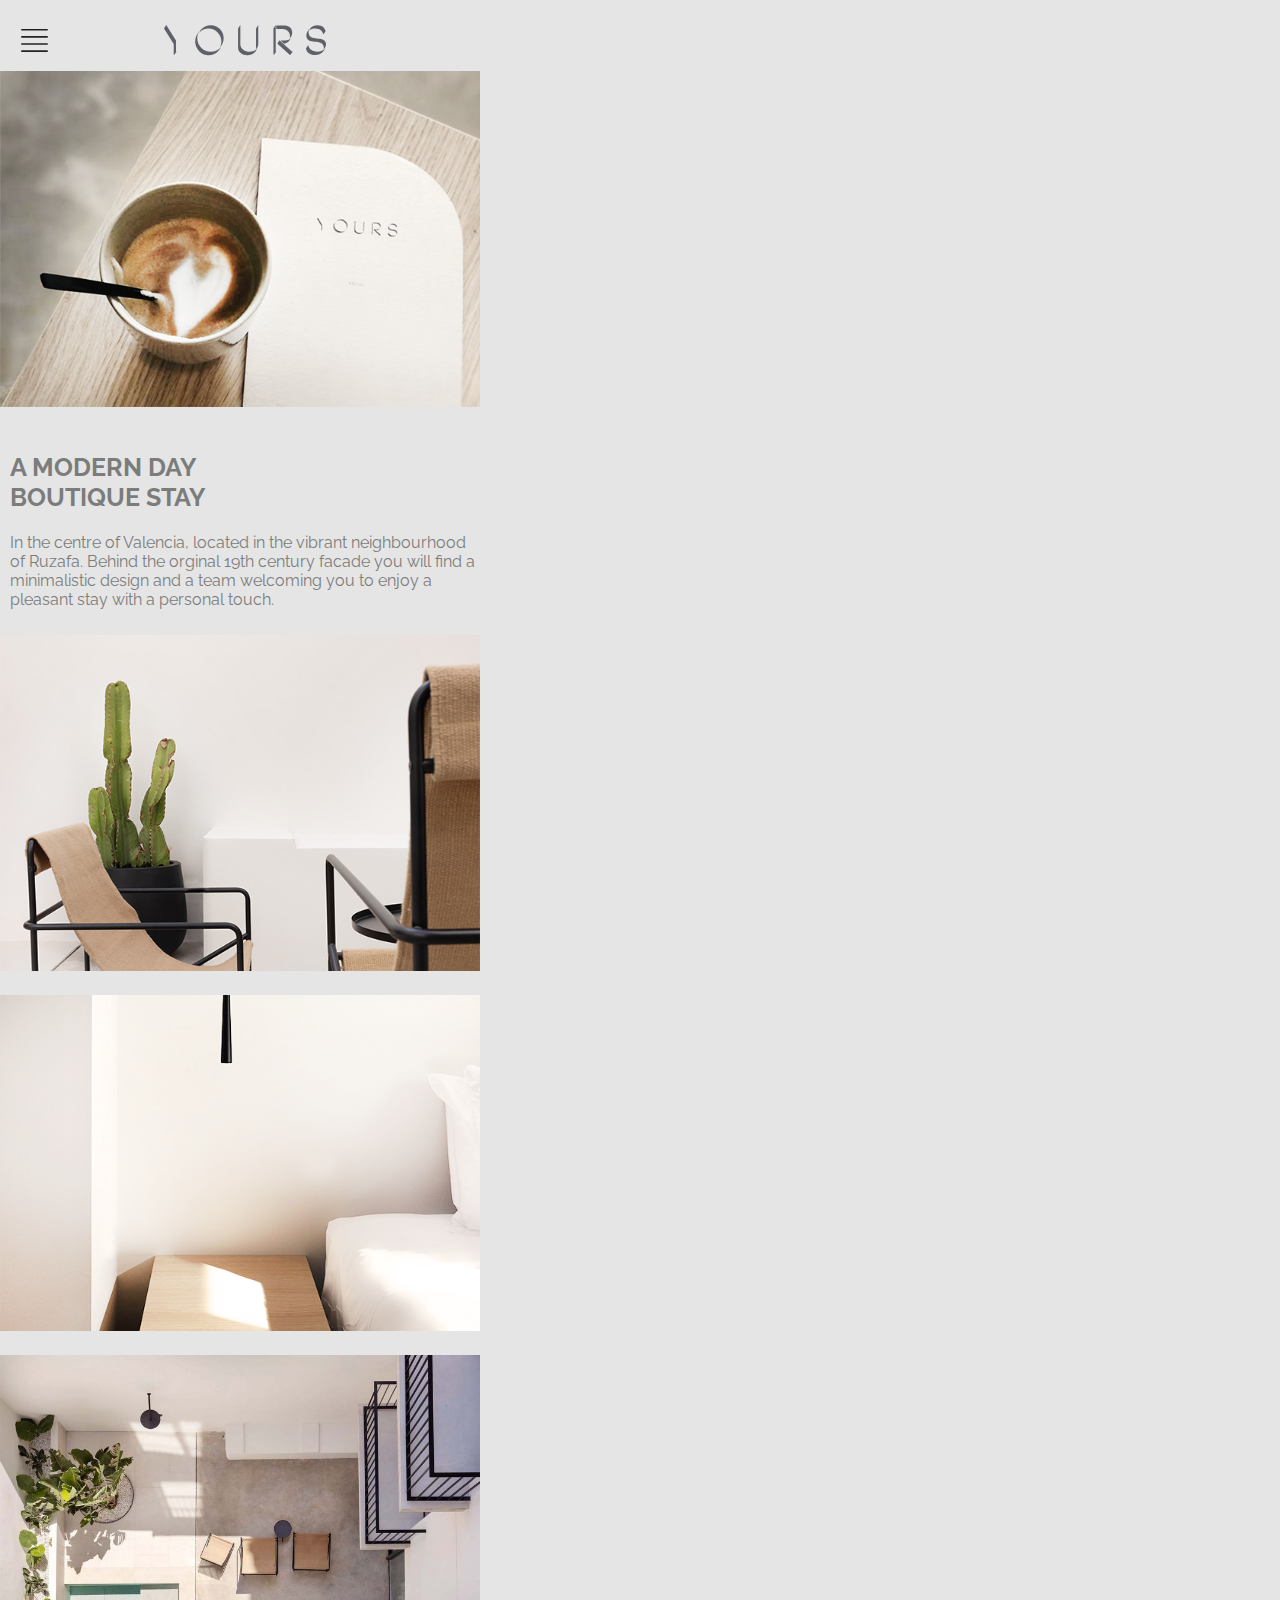
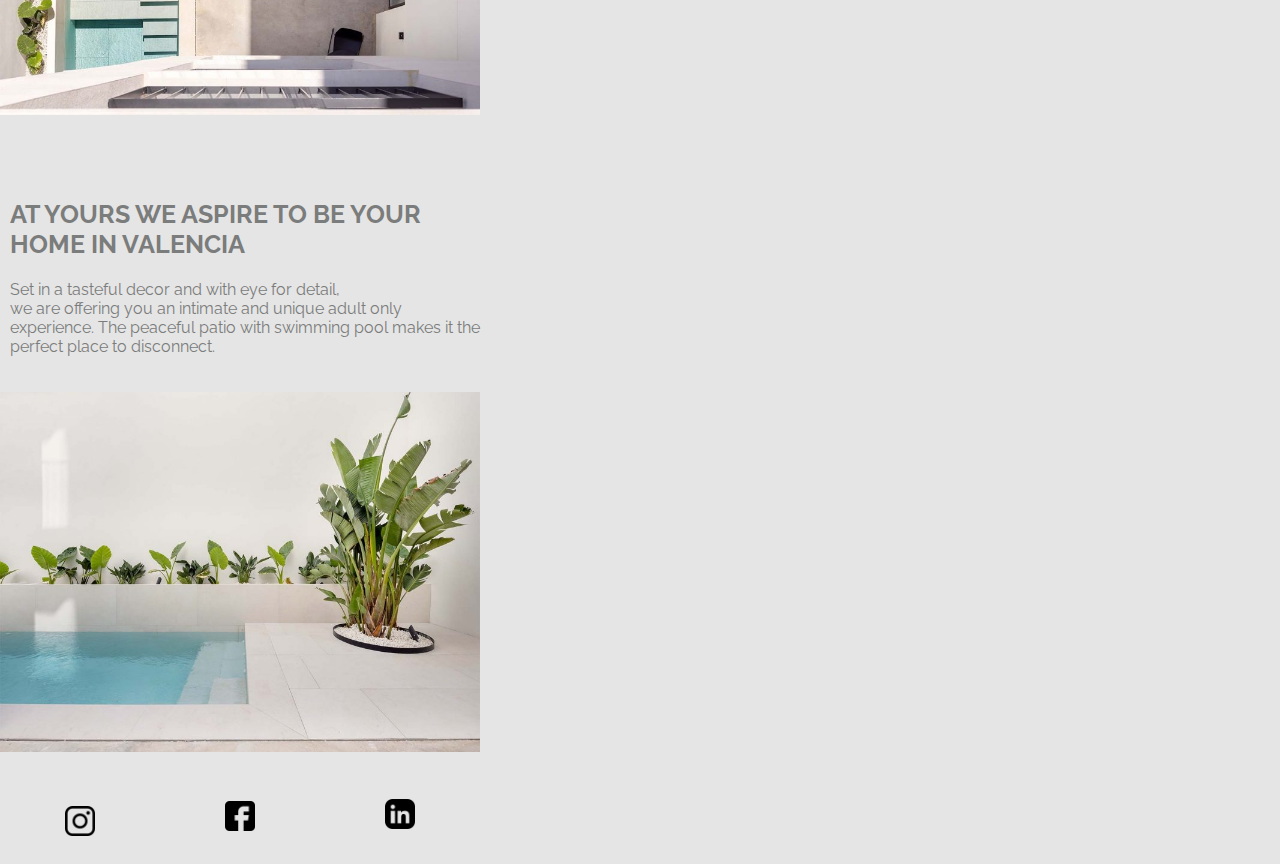
<file: index.html>
<!DOCTYPE html>
<html lang="en">
<head>
    <link rel="stylesheet" href="styles/styles.css">
    <link rel="preconnect" href="https://fonts.googleapis.com">
    <link rel="preconnect" href="https://fonts.gstatic.com" crossorigin>
    <link href="https://fonts.googleapis.com/css2?family=Expletus+Sans:ital@0;1&family=Kanit:ital,wght@1,800&family=Raleway:wght@200&display=swap" rel="stylesheet">
    <link rel="preconnect" href="https://fonts.googleapis.com">
    <meta charset="UTF-8">
    <meta http-equiv="X-UA-Compatible" content="IE=edge">
    <meta name="viewport" content="width=device-width, initial-scale=1.0">
    <title>YOURS</title>
    
</head>

<body>

<header>
 
    <h1><a href="./contact.html"><img src="./images/yours.svg" alt="YOURS"></a></h1>
    <button><img src="./images/hamburgermenu.svg" alt="hamburgermenu"></button>
 

</header>



<main>
    <img src="./images/koffie.PNG" alt="koffie">
    <h2>A MODERN DAY <br> BOUTIQUE STAY</h2>
    <p>In the centre of Valencia, located in the vibrant neighbourhood of Ruzafa. 
        Behind the orginal 19th century facade you will find a minimalistic 
        design and a team welcoming you to enjoy a pleasant stay with a personal touch.
     </p> 


    <img src="./images/stoel.PNG" alt="lobby">
    <img src="./images/bed.PNG" alt="bed">
    <img src="./images/zwembad.JPG" alt="zwembad">

    <h2>AT YOURS WE ASPIRE TO BE YOUR HOME IN VALENCIA</h2>
    <P>Set in a tasteful decor and with eye for detail, <br>
       we are offering you an intimate and unique adult only experience. 
       The peaceful patio with swimming pool makes it the perfect place to disconnect. </P>

       <img src="./images/plantpool.JPG" alt="zwembad">
       
</main>




<footer>
<img src="./images/instagram.png" alt="Instagram">
<img src="./images/facebook.png" alt="Facebook">
<img src="./images/linkedin.png" alt="linkedin">
   
   
</footer>
<script>scr="javascript.js"</script>
</body>
</html>
</file>
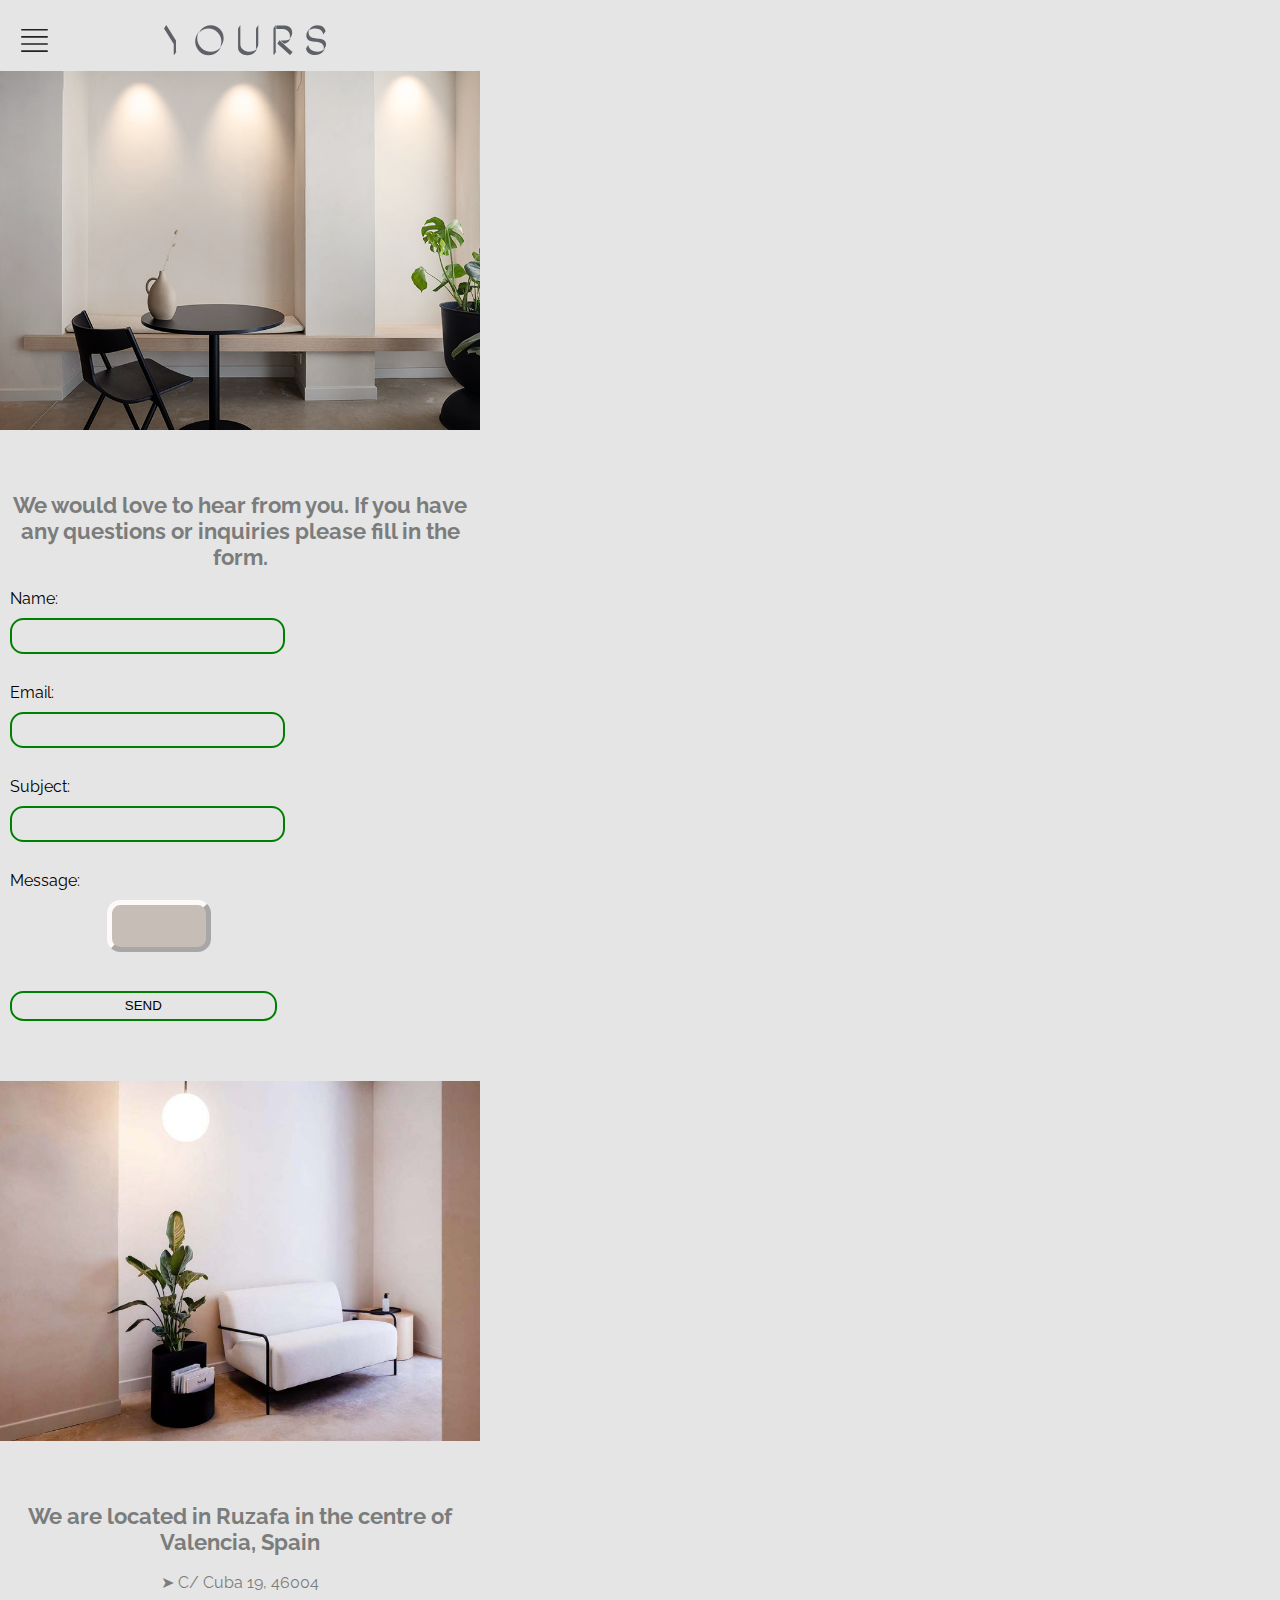
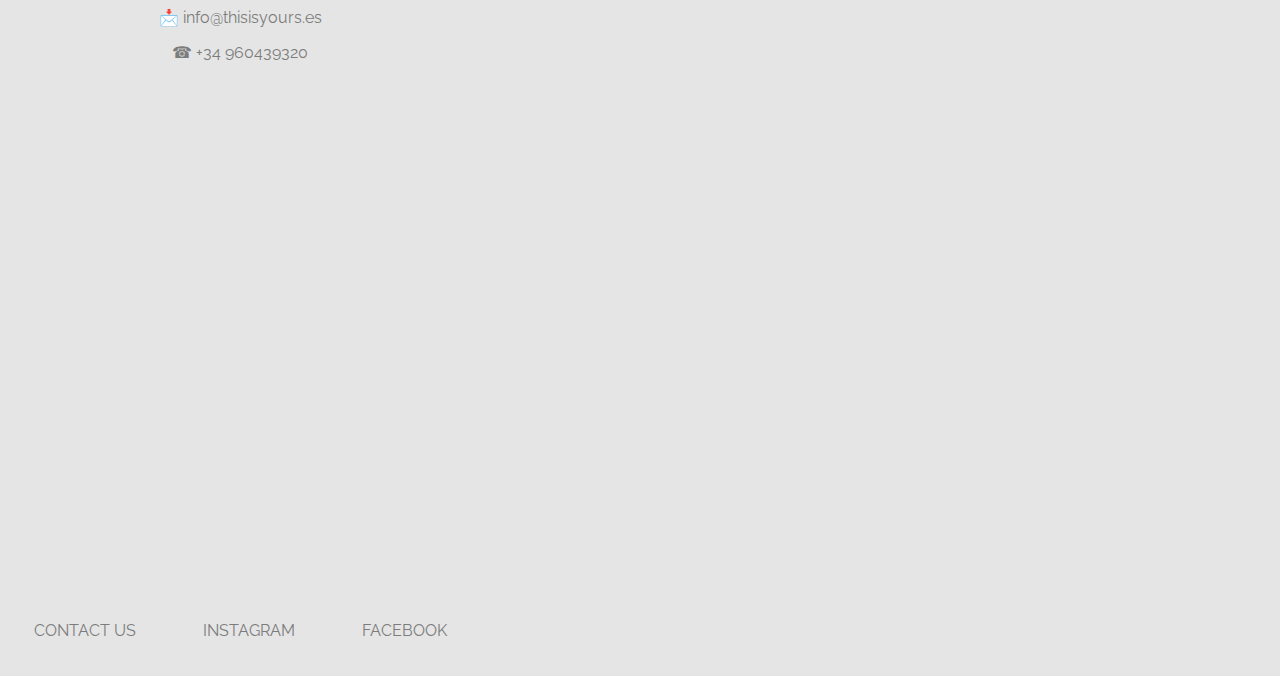
<file: contact.html>
<!DOCTYPE html>
<html lang="en">
<head>
    <meta charset="UTF-8">
    <meta http-equiv="X-UA-Compatible" content="IE=edge">
    <meta name="viewport" content="width=device-width, initial-scale=1.0">
    <title>Contact</title>
    <link rel="stylesheet" href="./styles/styles.css">
    <link rel="preconnect" href="https://fonts.googleapis.com">
    <link rel="preconnect" href="https://fonts.gstatic.com" crossorigin>
    <link href="https://fonts.googleapis.com/css2?family=Expletus+Sans:ital@0;1&family=Kanit:ital,wght@1,800&family=Raleway:wght@200&display=swap" rel="stylesheet">
    <link rel="preconnect" href="https://fonts.googleapis.com">
</head>


<body class="page2">
   
   
   
    <header> 
        <h1><a href="./contact.html"><img src="./images/yours.svg" alt="YOURS"></a></h1>
        <button><img src="./images/hamburgermenu.svg" alt="hamburgermenu"></button>
     
    </header>



   
    <main> 
    <img src="./images/contact.PNG" alt="lobby">
    <h2>We would love to hear from you. If you have any questions or inquiries please fill in the form.</h2>

   
        <form action="./index.html">

      <label for="lname"> Name: </label>
            <input type="text" id="Name" name="lname"><br><br>
            <label for="lname"> Email: </label>
            <input type="text" id="Email" name="lname"><br><br>
            <label for="lname"> Subject: </label>
            <input type="text" id="Subject" name="lname"><br><br>
            <label for="lname"> Message: </label>
            <input type="text" id="Message" name="lname"><br><br>
            <input type="submit" value="SEND">


        </form>
    
            

    
            


    
    <img src="./images/wachtkamer.JPG" alt="wachtkamer bij de receptie">
    <h2>We are located in Ruzafa in the centre of Valencia, Spain</h2>
    <p>➤ C/ Cuba 19, 46004</p>
    <p>📩 info@thisisyours.es</p>
    <p> ☎ +34 960439320</p>

    <iframe src="https://www.google.com/maps/embed?pb=!1m18!1m12!1m3!1d12321.593610550843!2d-0.3793886245864549!3d39.460327419117014!2m3!1f0!2f0!3f0!3m2!1i1024!2i768!4f13.1!3m3!1m2!1s0xd604f175513cccd%3A0xb280fd8c9f701b38!2sYOURS%20Boutique%20Stay!5e0!3m2!1snl!2snl!4v1695128198428!5m2!1snl!2snl" width="600" height="450" style="border:0;" allowfullscreen="" loading="lazy" referrerpolicy="no-referrer-when-downgrade"></iframe>
    
    

    </main>
    <footer> 
<p>CONTACT US</p>
<p>INSTAGRAM</p>
<P>FACEBOOK</P>

    </footer>

</body>
</html>
</file>
<file: styles/styles.css>
:root {
    --background-color:#E5E5E5 ;
    --tekstkleur:  #7b7c7c;
    }


    /* Dark & Light mode, de media query betekend dat dat je een kleur prefer mee geeft aan de dark of light modus */
    @media(prefers-color-scheme:dark) {
    :root {
    --background-color: rgb(164, 158, 158);
    --tekstkleur: black;}
    }



    body{
    background-color: var(--background-color);
    margin: 0em;
    padding: 0em;
    box-sizing: border-box;
    max-width: 30em;
    }

    header h1 {
    text-align: center;
    margin: 0 auto;
    line-height: 0;
    margin-top: 10px;
    }


    /*hamburgermenu*/

    header button {
    position: absolute;
    background: none;
    border: none;
    top: 1em;
    margin-left: 15px;
    }

    header button img{
    width: 2em;
    }

    nav{
    display: none;
    }
   
    nav.menuopen{
    display: block;
    }

    ul{
    list-style-type: none;
    }



   /*Typografie*/

    a{
    text-decoration: none;
    color: #414343;
    font-size: 10px;
    font-family: 'Expletus Sans', cursive;
    font-family: 'Kanit', sans-serif;
    font-family: 'Raleway', sans-serif;
    font-size: 18px;
    }

    p{
        color: var(--tekstkleur);
    font-family: 'Expletus Sans', cursive;
    font-family: 'Kanit', sans-serif;
    font-family: 'Raleway', sans-serif;
    }

    h1,h2{
        color: var(--tekstkleur);   
    
    font-family: 'Expletus Sans', cursive;
    font-family: 'Kanit', sans-serif;
    font-family: 'Raleway', sans-serif;
    font-size: 25px;
     }

    .page2 h2{
    text-align: center;
    font-size: 22px;
    padding-right: 10px;
     }

    .page2 p{
    text-align: center;
    padding-right: 10px;
     }



    /*Contactformulier*/
    form{
    font-family: 'Expletus Sans', cursive;
    font-family: 'Kanit', sans-serif;
    font-family: 'Raleway', sans-serif;
    max-width: 100%;
    }

    label{
    display: block;
    color: black;
    margin-left: 10px;
    }

    input{
    border-color:white ;
    background-color:#E5E5E5;
    border-radius: 1em;
    width: 20em;
    height: 30px;
    margin-bottom: 10px;
    margin-top: 10px;
    border-width: 3px;
    border-style: inset;
    margin-left: 10px;
    }

    input:valid{
    border: 2px solid green;
    }

    /*Submit knop*/
    input:nth-of-type(4) {
    width: 90px;
    height: 40px;
    margin-left: 8em;
    background-color:rgb(198, 189, 183);
    color: white;
    border-color: rgb(253, 249, 249);
    border-width: 5px;
    border-style:outset
    }

    input:nth-of-type(4):hover{
    background-color: rgb(233, 180, 180);
    animation-name: button;
    animation-duration: .5s;
    animation-fill-mode: forwards;
    transform-origin: 10%;
    }

    /*Message veld*/
    textarea{
    border-color:white ;
    background-color:#E5E5E5;
    width: 20em;
    border-radius: 1em;
    border-width: 3px;
    border-style: inset;
    margin-left: 10px;
    margin-top: 10px;
    }

    textarea:valid{
    border: 2px solid green;
    }


    /*annimaties*/

    @keyframes button{
    100% {
    scale: 2;}
    }

    @keyframes spin {
    100% {
    transform: rotate(360deg);}
    }


   /* Afbeeldingen en teksten van pagina 1 */

    main img {
    margin-bottom: 20px;
    animation-name: spin;
    animation-duration: 3s;
    }

    img{
    max-width: 100%;
    }

    img:nth-of-type(1) {
    margin-top: 15px;
    }
    
    img:nth-of-type(2) {
    margin-top: 10px;
    }
    
    img:nth-of-type(4) {
    margin-bottom: 60px;
    }
    
    img:nth-of-type(5) {
    margin-top: 20px;
    margin-bottom: 35px;
    }

    h1, h2,p{
    padding-left: 10px;
    max-width: 100%;
    }
      


    /* Afbeeldingen en tekst van pagina 2 */

    .page2 main img{
    padding-bottom: 20px;
    }

    .page2 main img:nth-of-type(2) {
     margin-bottom: 20px;
     margin-top: 50px;
    }

    .page2 h1, h2,p{
    max-width: 100%;
    }

    
    /*Iframe*/ 

    iframe{
    margin-bottom: 33px;
    margin-top: 40px;
    max-width: 100%;
    }


    /* Footer*/

    footer{
    display: flex;
    justify-content: space-around;
    padding-bottom: 20px;
    }

    footer img{
    margin: 0.5em;
    height: 30px;
    width: 30px;
    }


/* Mijn 5 surfplane items:

 1. Dark light mode
 2. Formulier
 3. Hover state
 4. Animatie op afbeelding
 5. Feedback valid input
 6. Micro actie hamburger menu */
</file>
